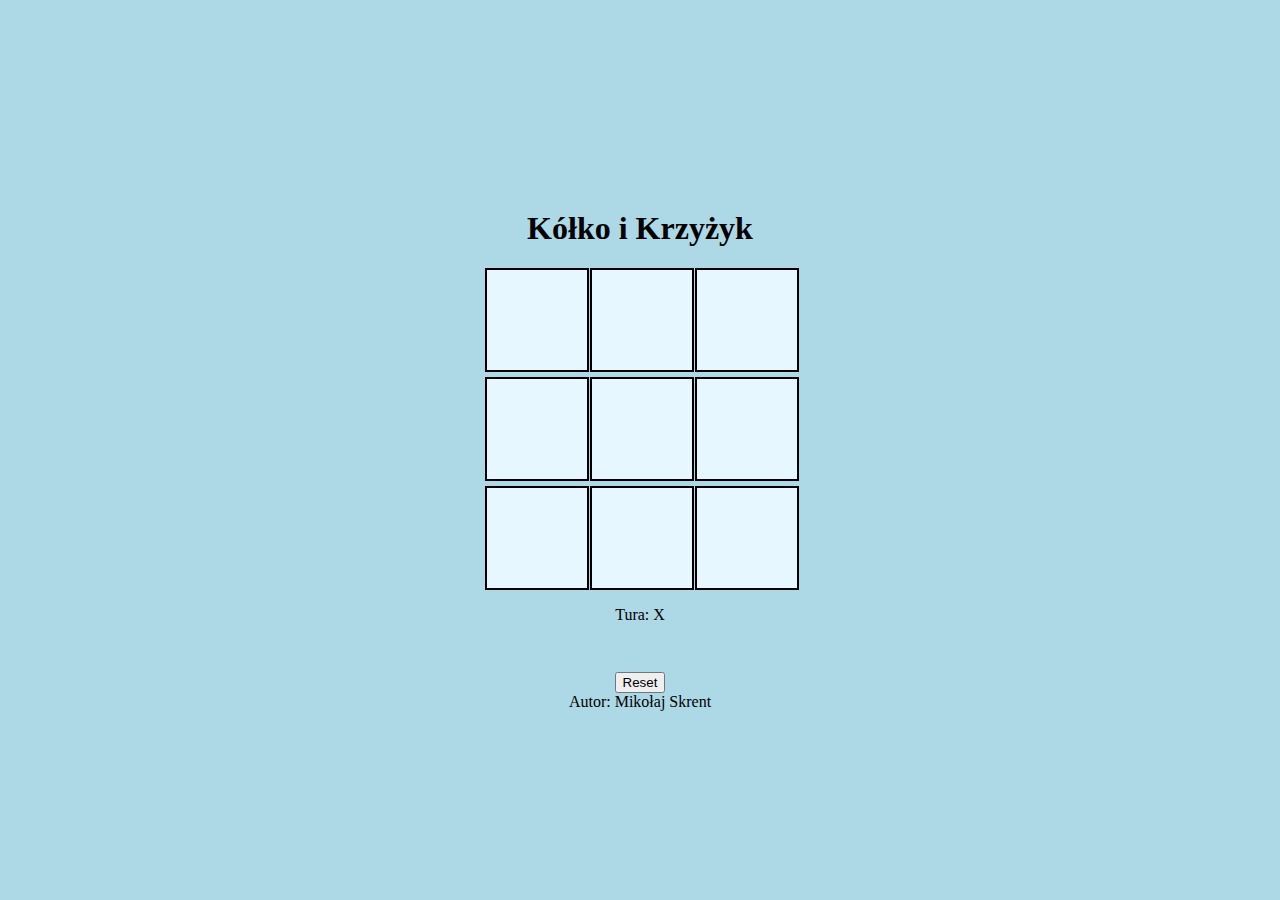
<file: tictactoe/index.html>
<!DOCTYPE html>
<html lang="pl">

<head>
    <meta charset="UTF-8">
    <title>Kółko i Krzyżyk</title> <!-- tytuł strony -->
    <link rel="stylesheet" href="style.css">
</head>

<body>
    <h1>Kółko i Krzyżyk</h1> <!-- napis nad polem gry -->
    <div id="board" class="board">



    </div>
    <p id="message">Tura: X</p>
    <p id="message"></p>
    <button id="resetBtn">Reset</button>
    <footer> Autor: Mikołaj Skrent</footer> <!-- podpis -->

    <script src="script.js"></script> <!-- podłączenie skryptu -->
</body>
</file>
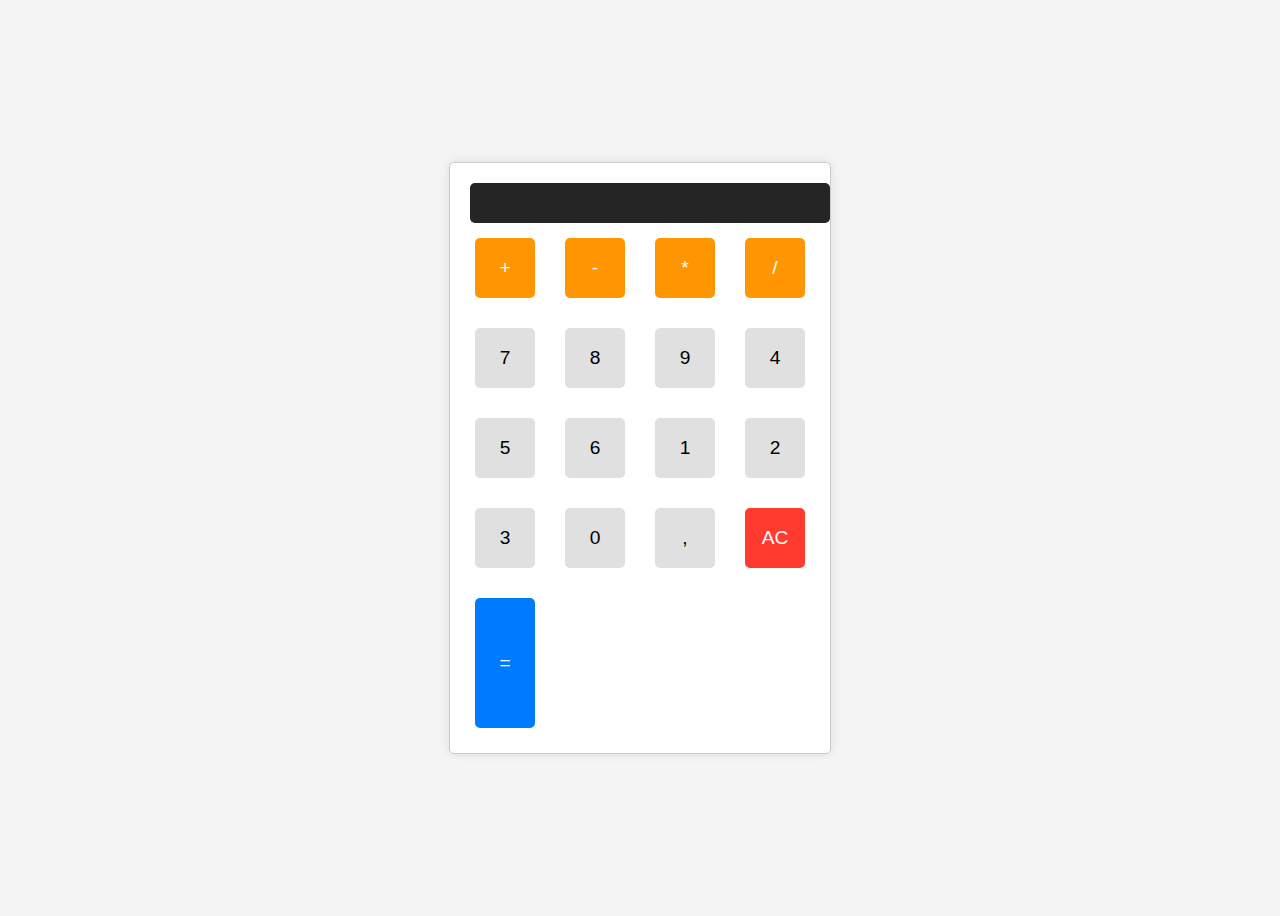
<file: kalkulator/calculator.html>
<!DOCTYPE html>
<html lang="pl">
<head>
    <meta charset="UTF-8">
    <meta name="viewport" content="width=device-width, initial-scale=1.0">
    <title>Kalkulator</title>
    <link rel="stylesheet" href="calculator.css">
</head>
<body>
    <div class="calculator">
        <div class="calculator-screen"></div>
        <div class="calculator-keys">
            <button type="button" class="operator" value="+">+</button>
            <button type="button" class="operator" value="-">-</button>
            <button type="button" class="operator" value="*">*</button>
            <button type="button" class="operator" value="/">/</button>
            <button type="button" value="7">7</button>
            <button type="button" value="8">8</button>
            <button type="button" value="9">9</button>
            <button type="button" value="4">4</button>
            <button type="button" value="5">5</button>
            <button type="button" value="6">6</button>
            <button type="button" value="1">1</button>
            <button type="button" value="2">2</button>
            <button type="button" value="3">3</button>
            <button type="button" value="0">0</button>
            <button type="button" class="decimal" value=",">,</button>
            <button type="button" class="all-clear" value="all-clear">AC</button>
            <button type="button" class="equal-sign" value="=">=</button>
        </div>
    </div>
    
</body>
<script src="calculator.js"></script>

</html>
</file>
<file: tictactoe/style.css>
body {
    background-color: lightblue;
    /* tlo strony */
    text-align: center;
    display: flex;
    flex-direction: column;
    align-items: center;
    justify-content: center;
    min-height: 100vh;
    /* pozycja pola gry y */
    margin: 0;
}

.board {
    display: grid;
    grid-template-columns: repeat(3, 100px);
    gap: 5px;
    width: 310px;
    /* pozycja pola gry x */
    position: relative;
}

.cell {
    width: 100px;
    height: 100px;
    /* rozmiar kwadratow */
    border: 2px solid black;
    text-align: center;
    align-content: center;
    font-size: 40px;
    cursor: pointer;
    font-weight: bolder;
    background-color: #e6f7ff;
    /* kolor tla paneli */
}

.line {
    width: 314px;
    height: 5px;
    position: absolute;
    background-color: red;
    /* kolor lini po wygranej */
    transform-origin: 0 0;
}
</file>
<file: kalkulator/calculator.css>
body {
    font-family: 'Arial', sans-serif;
    display: flex;
    justify-content: center;
    align-items: center;
    height: 100vh;
    background-color: #f4f4f4;
}

.calculator {
    border: 1px solid #ccc;
    border-radius: 5px;
    padding: 20px;
    box-shadow: 0 0 10px rgba(0, 0, 0, 0.1);
    background-color: #fff;
}

.calculator-keys{
    display: grid;
    grid-template-columns: repeat(4, 1fr);
    grid-gap: 20px;
}

.calculator-screen {
    width: 100%;
    height: 40px;
    border: none;
    background-color: #252525;
    color: #fff;
    text-align: right;
    padding-right: 10px;
    padding-left: 10px;
    font-size: 1.5em;
    border-radius: 5px;
    margin-bottom: 10px;
}

.calculator-keys button {
    height: 60px;
    width: 60px;
    margin: 5px;
    border: none;
    border-radius: 5px;
    background-color: #e0e0e0;
    font-size: 1.2em;
    transition: background-color 0.3s ease;
    cursor: pointer;
}

.calculator-keys button.operator {
    background-color: #ff9500;
    color: #fff;
}

.calculator-keys button.equal-sign {
    background-color: #007aff;
    color: #fff;
    height: 130px;
}

.calculator-keys button.all-clear {
    background-color: #ff3b30;
    color: #fff;
}

.calculator-keys button:hover {
    background-color: #d4d4d2;
}

.calculator-keys button.operator:hover {
    background-color: #ff7f00;
}

.calculator-keys button.equal-sign:hover {
    background-color: #005bb5;
}

.calculator-keys button.all-clear:hover {
    background-color: #ff1c1c;
}
</file>
